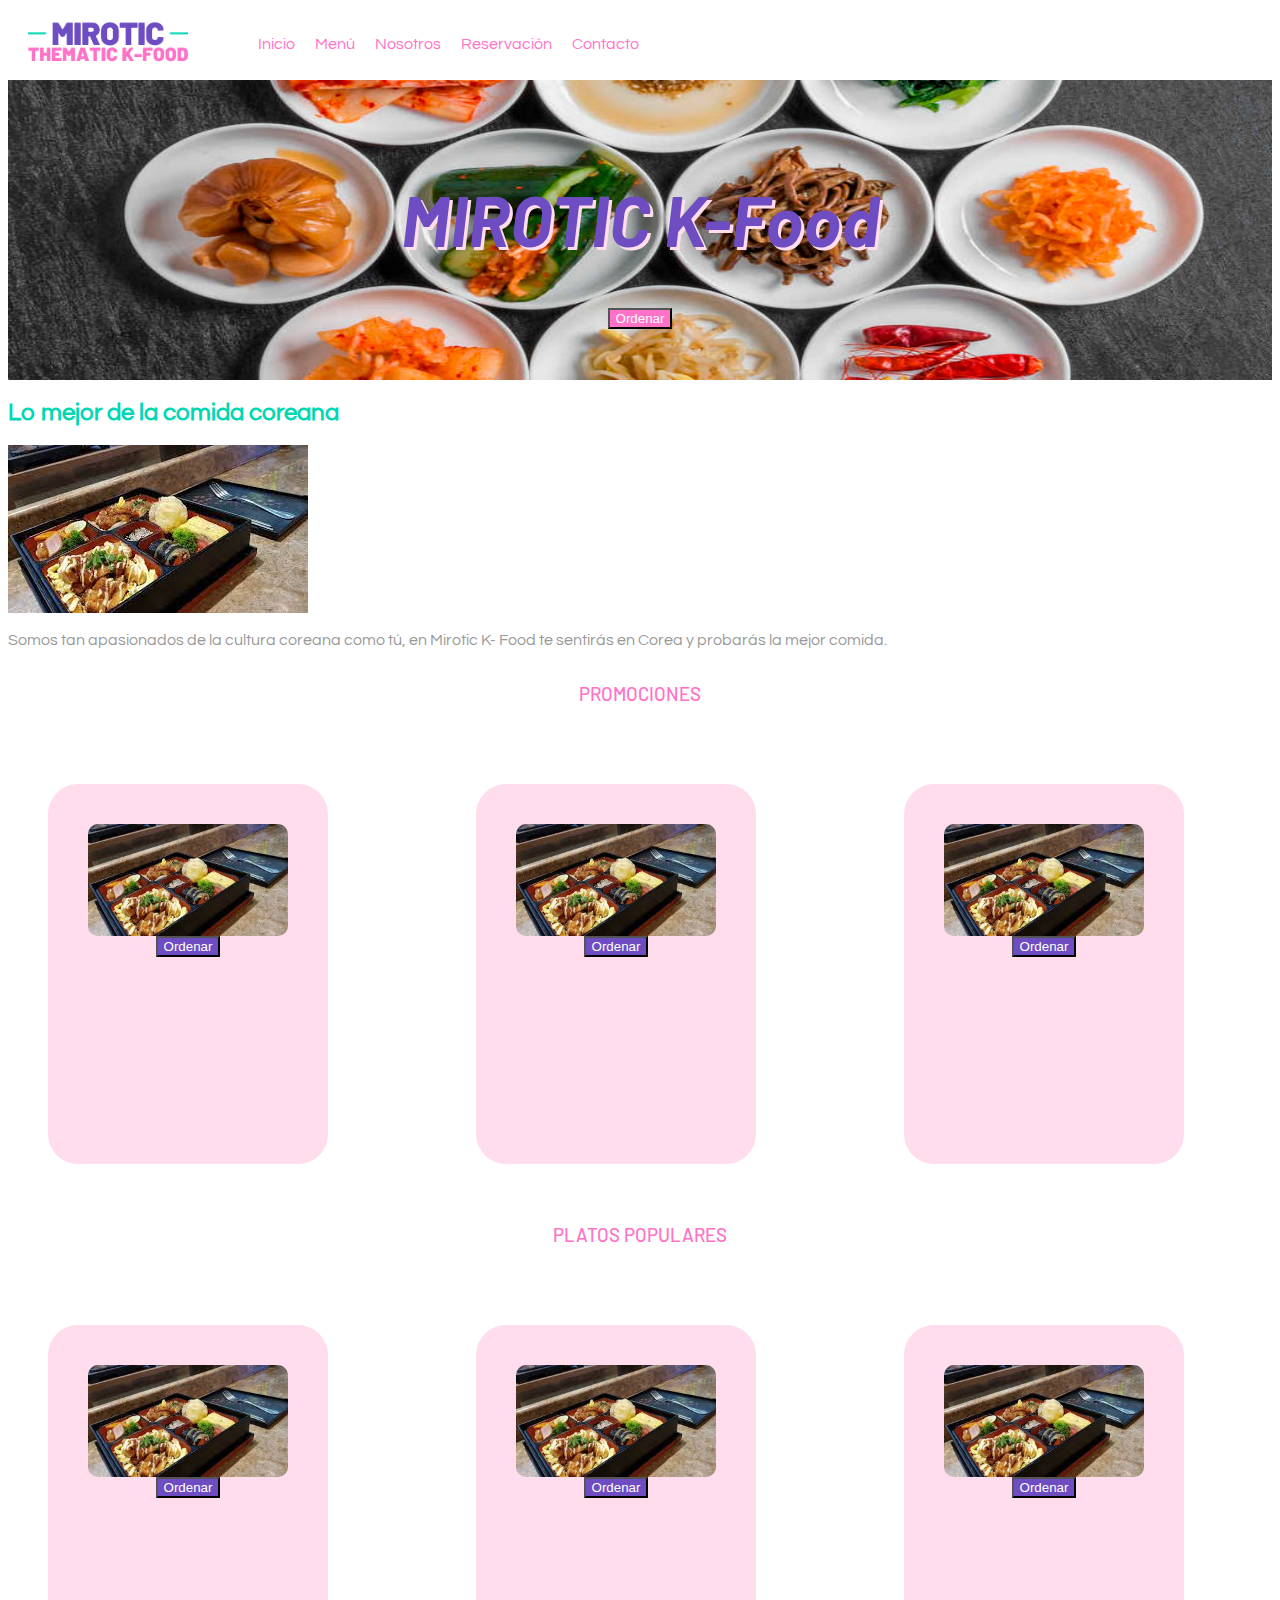
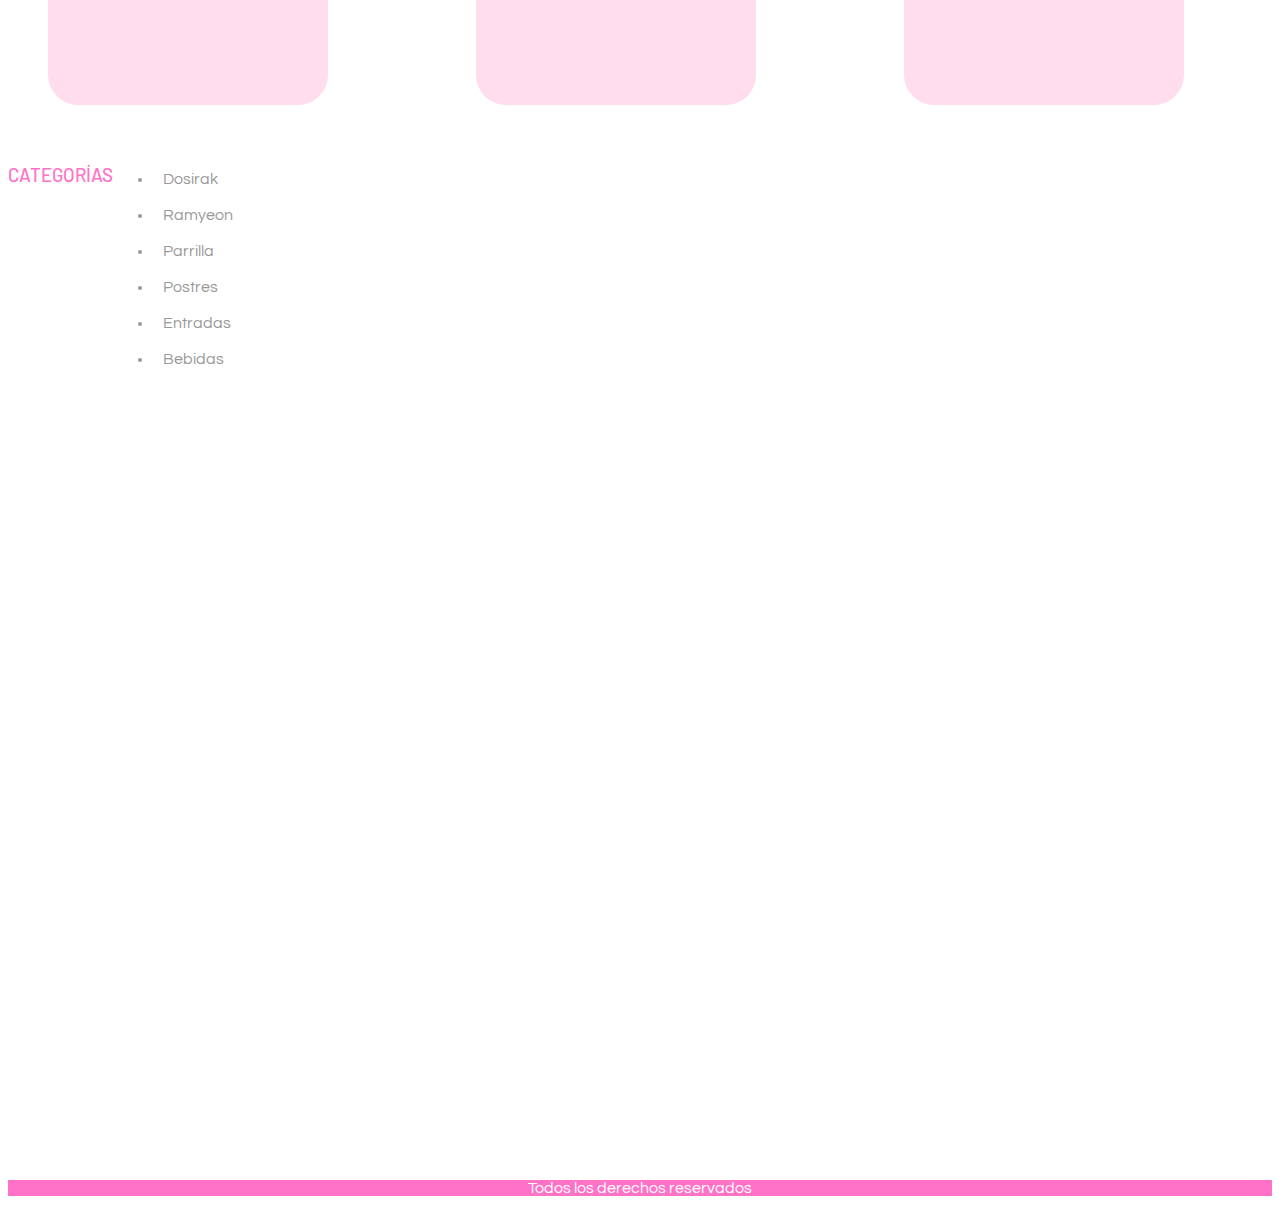
<file: camargo-tarea-4/index.html>
<!DOCTYPE html>
<html lang="en">
<head>
    <meta charset="UTF-8">
    <meta http-equiv="X-UA-Compatible" content="IE=edge">
    <meta name="viewport" content="width=device-width, initial-scale=1.0">
    <title>MIROTIC K-Food</title>
    <link rel="preconnect" href="https://fonts.googleapis.com"> 
    <link rel="preconnect" href="https://fonts.gstatic.com" crossorigin>    
    <link href="https://fonts.googleapis.com/css2?family=Barlow:ital,wght@1,800&display=swap" rel="stylesheet">
    <link rel="preconnect" href="https://fonts.googleapis.com">
    <link rel="preconnect" href="https://fonts.gstatic.com" crossorigin>
    <link href="https://fonts.googleapis.com/css2?family=Questrial&display=swap" rel="stylesheet">
    <link rel="stylesheet" href="css/estilos.css"/>
</head>
    <link rel="shortcut icon" href="recursos/favicon-16x16.png">
<body>
    <header>
        <a href="index.html"><img class="header_logo" src="recursos/logo2.PNG"/></a>
        <nav class="header_navegacion">
            <ul>
                <li><a href="index.html">Inicio</a></li>
                <li><a href="paginas/menu.html">Menú</a></li>
                <li><a href="paginas/nosotros.html">Nosotros</a></li>
                <li><a href="paginas/reservacion.html">Reservación</a></li>
                <li><a href="paginas/contacto.html">Contacto</a></li>
            </ul>
        </nav>
    </header>
    <main class="grid_main">
        <!-- PORTADA -->
        <section class="portada"> 
        <h1 class="portada_titulo">MIROTIC K-Food</h1>
        <button class="portada_boton">Ordenar</button>
        </section>

        <!-- descripcion -->
        <section class="descripcion">
        <h2 class="descripcion_titulo">Lo mejor de la comida coreana</h2>
        <img src="recursos/dosirak1.jpg" alt="Foto de Dosirak">
        </section>
        <p>Somos tan apasionados de la cultura coreana como tú, en Mirotic K- Food te sentirás en Corea y probarás la mejor comida.</p>

        <!-- promociones-->
        <section class="promociones grid_seccion">
            <h3>PROMOCIONES</h3>
            <div class="promos_tarjetas promos_1">
                <img class="promos_imagen" src="recursos/dosirak1.jpg" alt="Foto de Dosirak">
                <span class="promos_parrafo"></span>
                <button class="botoncomun">Ordenar</button>
            </div>
            <div class="promos_tarjetas promos_2">
                <img class="promos_imagen" src="recursos/dosirak1.jpg" alt="Foto de Dosirak">
                <span class="promos_parrafo"></span>
                <button class="botoncomun">Ordenar</button>
            </div>
            <div class="promos_tarjetas promos_3">
                <img class="promos_imagen" src="recursos/dosirak1.jpg" alt="Foto de Dosirak">
                <span class="promos_parrafo"></span>
                <button class="botoncomun">Ordenar</button>
            </div>
        </section>

        <!-- Platos populares-->
        <section class="populares grid_seccion">
            <h3>PLATOS POPULARES</h3>
            <div class="promos_tarjetas promos_1">
                <img class="promos_imagen" src="recursos/dosirak1.jpg" alt="Foto de Dosirak">
                <span class="promos_parrafo"></span>
                <button class="botoncomun">Ordenar</button>
            </div>
            <div class="promos_tarjetas promos_2">
                <img class="promos_imagen" src="recursos/dosirak1.jpg" alt="Foto de Dosirak">
                <span class="promos_parrafo"></span>
                <button class="botoncomun">Ordenar</button>
            </div>
            <div class="promos_tarjetas promos_3">
                <img class="promos_imagen" src="recursos/dosirak1.jpg" alt="Foto de Dosirak">
                <span class="promos_parrafo"></span>
                <button class="botoncomun">Ordenar</button>
            </div>
            
        </section>

        <!-- Platos categorias-->  
        <section class="categorias">          
            <h3>CATEGORÍAS</h3>
            <ul>
                <li>Dosirak</li>
                <li>Ramyeon</li>
                <li>Parrilla</li>
                <li>Postres</li>
                <li>Entradas</li>
                <li>Bebidas</li>
            </ul>
        </section>
        <section>
            <iframe width="560" height="315" src="https://www.youtube.com/embed/6oeqnHr8vk0" title="YouTube video player" frameborder="0" allow="accelerometer; autoplay; clipboard-write; encrypted-media; gyroscope; picture-in-picture" allowfullscreen></iframe> 
        </section>
        <section>
            <iframe src="https://www.google.com/maps/embed?pb=!1m18!1m12!1m3!1d3901.440353766849!2d-77.03785558518709!3d-12.081977291443877!2m3!1f0!2f0!3f0!3m2!1i1024!2i768!4f13.1!3m3!1m2!1s0x9105c8f4f1a1010b%3A0x5079c1c19eb48b30!2sNAMU%20ALIMENTO%20COREANO!5e0!3m2!1ses!2spe!4v1650341315128!5m2!1ses!2spe" width="600" height="450" style="border:0;" allowfullscreen="" loading="lazy" referrerpolicy="no-referrer-when-downgrade"></iframe>
        </section>

    </main>
    <footer>
        <p>Todos los derechos reservados</p>
    </footer>
</body>
</html>
</file>
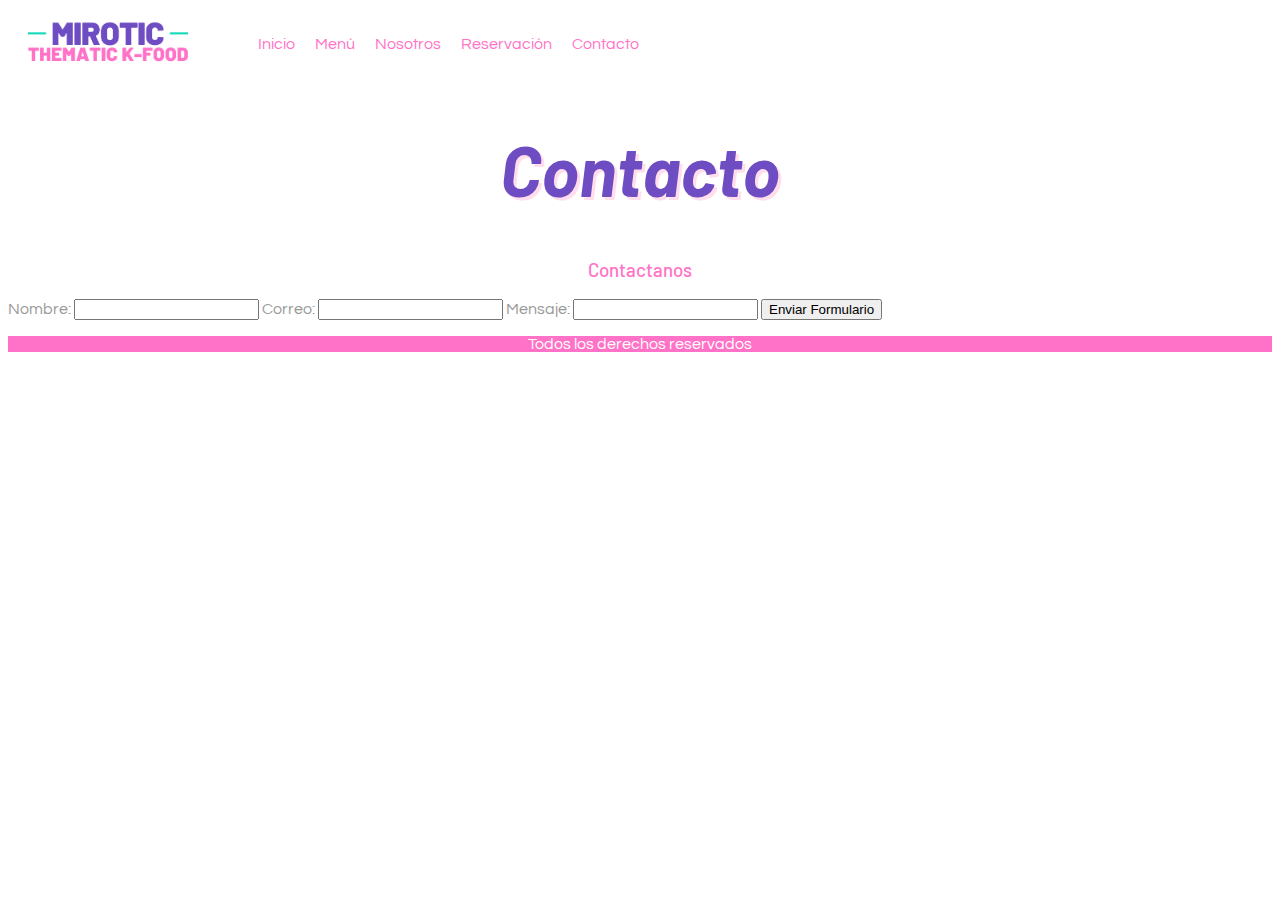
<file: camargo-tarea-4/paginas/contacto.html>
<!DOCTYPE html>
<html lang="en">
<head>
    <meta charset="UTF-8">
    <meta http-equiv="X-UA-Compatible" content="IE=edge">
    <meta name="viewport" content="width=device-width, initial-scale=1.0">
    <title>Contactanos</title>
    <link rel="preconnect" href="https://fonts.googleapis.com"> 
    <link rel="preconnect" href="https://fonts.gstatic.com" crossorigin>    
    <link href="https://fonts.googleapis.com/css2?family=Barlow:ital,wght@1,800&display=swap" rel="stylesheet">
    <link rel="preconnect" href="https://fonts.googleapis.com">
    <link rel="preconnect" href="https://fonts.gstatic.com" crossorigin>
    <link href="https://fonts.googleapis.com/css2?family=Questrial&display=swap" rel="stylesheet">
    <link rel="stylesheet" href="../css/estilos.css"/>
</head>
    <link rel="shortcut icon" href="../recursos/favicon-16x16.png">
<body>
    <header>
        <a href="index.html"><img class="header_logo" src="../recursos/logo2.PNG"/></a>
        <nav class="header_navegacion">
            <ul>
                <li><a href="../index.html">Inicio</a></li>
                <li><a href="menu.html">Menú</a></li>
                <li><a href="nosotros.html">Nosotros</a></li>
                <li><a href="reservacion.html">Reservación</a></li>
                <li><a href="contacto.html">Contacto</a></li>
            </ul>
        </nav>
    </header>
    <main>
        <!-- formulario -->
        <h1>Contacto</h1>
        <section>
            <h3>Contactanos</h3>
            <form method="get">
                <label for="nombre">Nombre:</label>	
                <input type="text" name="nombre"></input>
                <label for="correo">Correo:</label>	
                <input type="text" name="correo"></input>
                <label for="mensaje">Mensaje:</label>	
                <input type="text" name="mensaje"></input>
                <input type="submit" value="Enviar Formulario"></input>
            </form>
        </section>
    </main>
    <footer>
        <p>Todos los derechos reservados</p>
    </footer>
</body>
</html>
</file>
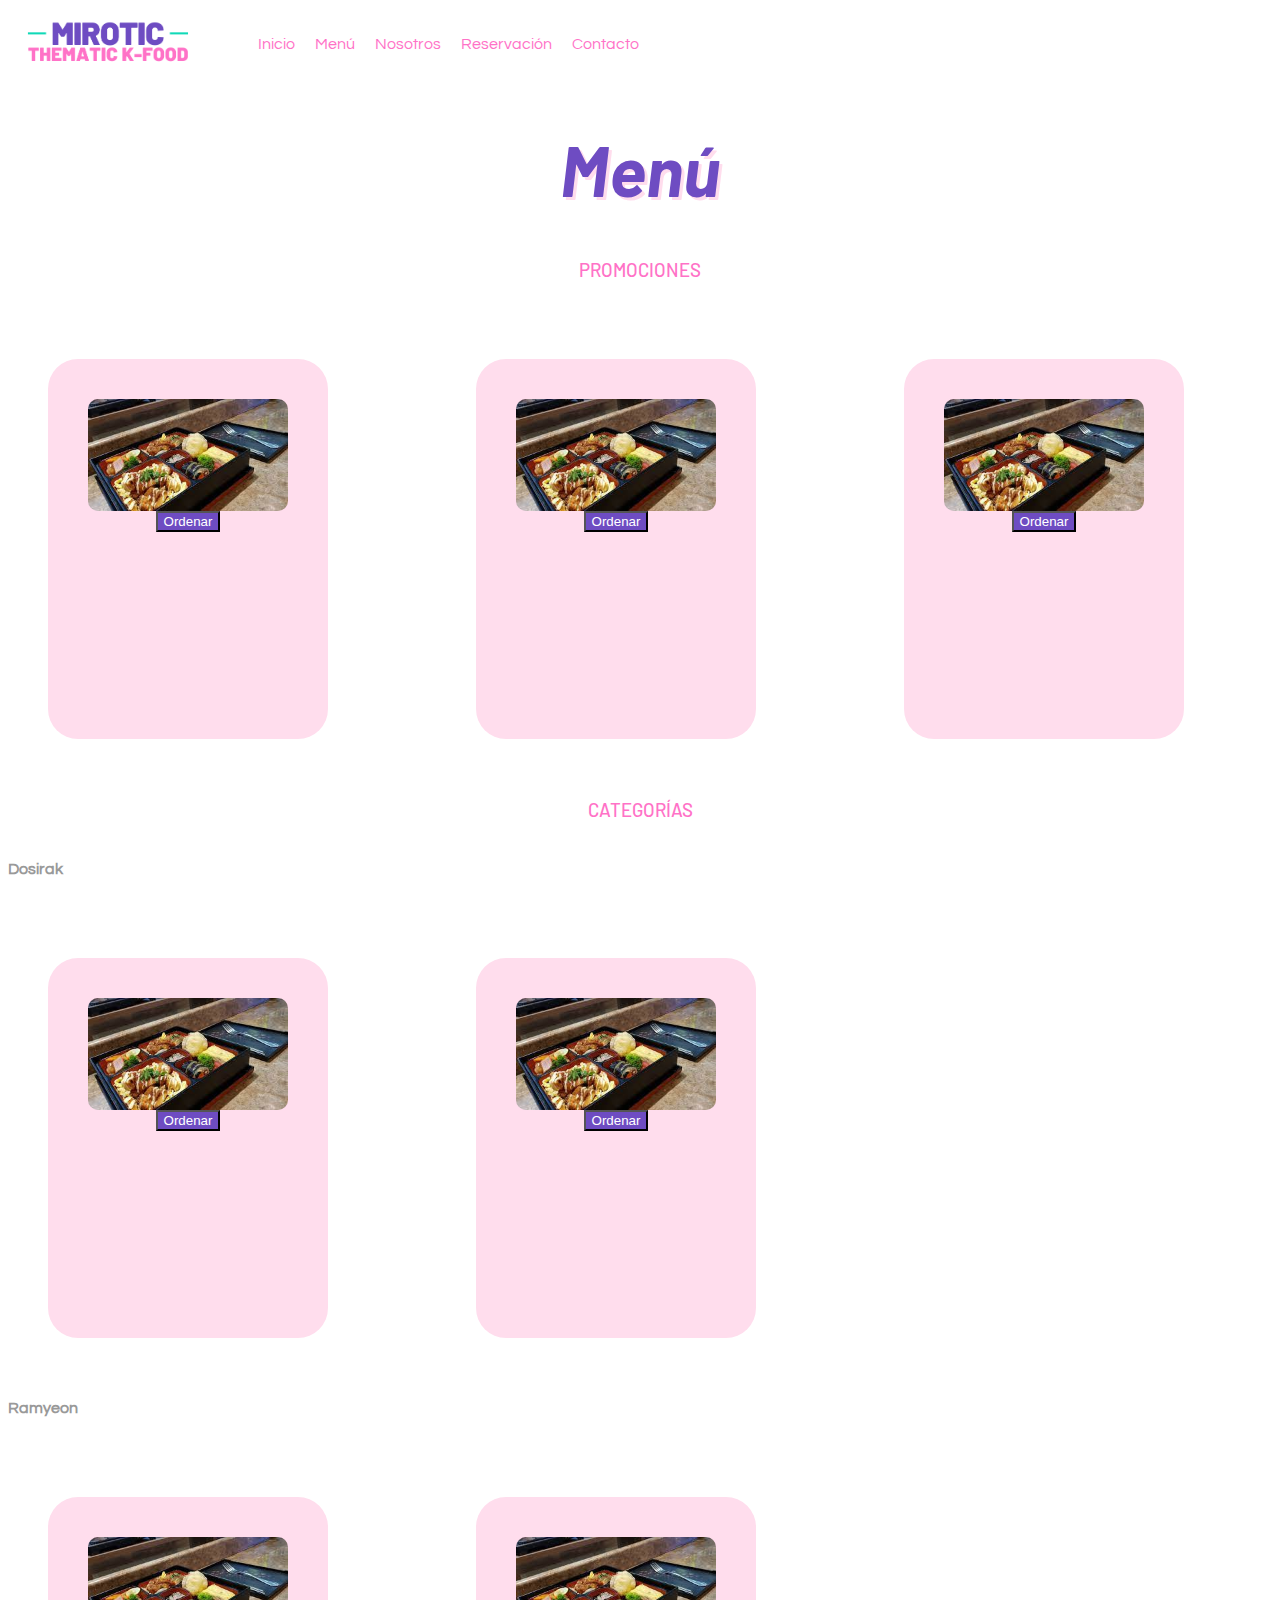
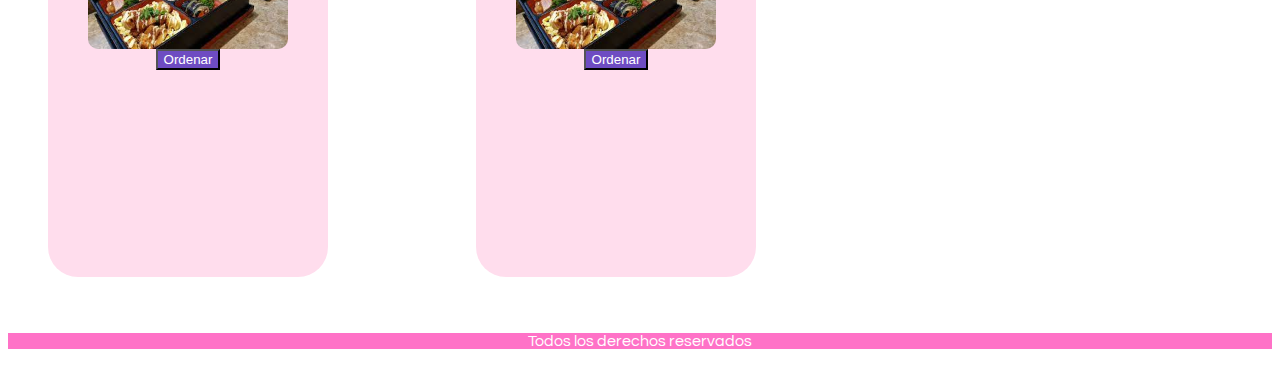
<file: camargo-tarea-4/paginas/menu.html>
<!DOCTYPE html>
<html lang="en">
<head>
    <meta charset="UTF-8">
    <meta http-equiv="X-UA-Compatible" content="IE=edge">
    <meta name="viewport" content="width=device-width, initial-scale=1.0">
    <title>Menú</title>
    <link rel="preconnect" href="https://fonts.googleapis.com"> 
    <link rel="preconnect" href="https://fonts.gstatic.com" crossorigin>    
    <link href="https://fonts.googleapis.com/css2?family=Barlow:ital,wght@1,800&display=swap" rel="stylesheet">
    <link rel="preconnect" href="https://fonts.googleapis.com">
    <link rel="preconnect" href="https://fonts.gstatic.com" crossorigin>
    <link href="https://fonts.googleapis.com/css2?family=Questrial&display=swap" rel="stylesheet">
    <link rel="stylesheet" href="../css/estilos.css"/>
</head>
    <link rel="shortcut icon" href="../recursos/favicon-16x16.png">
<body>
    <header>
        <a href="index.html"><img class="header_logo" src="../recursos/logo2.PNG"/></a>
        <nav class="header_navegacion">
            <ul>
                <li><a href="../index.html">Inicio</a></li>
                <li><a href="menu.html">Menú</a></li>
                <li><a href="nosotros.html">Nosotros</a></li>
                <li><a href="reservacion.html">Reservación</a></li>
                <li><a href="contacto.html">Contacto</a></li>
            </ul>
        </nav>
    </header>
    <main>
        <h1>Menú</h1>
        <!-- promociones-->
        <h3>PROMOCIONES</h3>
        <section class="promociones grid_seccion">
            <div class="promos_tarjetas promos_1">
                <img class="promos_imagen" src="../recursos/dosirak1.jpg" alt="Foto de Dosirak">
                <span class="promos_parrafo"></span>
                <button class="botoncomun">Ordenar</button>
            </div>
            <div class="promos_tarjetas promos_2">
                <img class="promos_imagen" src="../recursos/dosirak1.jpg" alt="Foto de Dosirak">
                <span class="promos_parrafo"></span>
                <button class="botoncomun">Ordenar</button>
            </div>
            <div class="promos_tarjetas promos_3">
                <img class="promos_imagen" src="../recursos/dosirak1.jpg" alt="Foto de Dosirak">
                <span class="promos_parrafo"></span>
                <button class="botoncomun">Ordenar</button>
            </div>
        </section>

                <!-- Categorías -->
        <h3>CATEGORÍAS</h3>
        <section class="populares grid_seccion">
            <h4>Dosirak</h4>
            <div class="promos_tarjetas promos_1">
                <img class="promos_imagen" src="../recursos/dosirak1.jpg" alt="Foto de Dosirak">
                <span class="promos_parrafo"></span>
                <button class="botoncomun">Ordenar</button>
            </div>
            <div class="promos_tarjetas promos_2">
                <img class="promos_imagen" src="../recursos/dosirak1.jpg" alt="Foto de Dosirak">
                <span class="promos_parrafo"></span>
                <button class="botoncomun">Ordenar</button>
            </div>
        </section>
        <section class="populares grid_seccion">
        <h4>Ramyeon</h4>
            <div class="promos_tarjetas promos_1">
                <img class="promos_imagen" src="../recursos/dosirak1.jpg" alt="Foto de Dosirak">
                <span class="promos_parrafo"></span>
                <button class="botoncomun">Ordenar</button>
            </div>
            <div class="promos_tarjetas promos_2">
                <img class="promos_imagen" src="../recursos/dosirak1.jpg" alt="Foto de Dosirak">
                <span class="promos_parrafo"></span>
                <button class="botoncomun">Ordenar</button>
            </div>
        </section>





    </main>
    <footer>
        <p>Todos los derechos reservados</p>
    </footer>
</body>
</html>
</file>
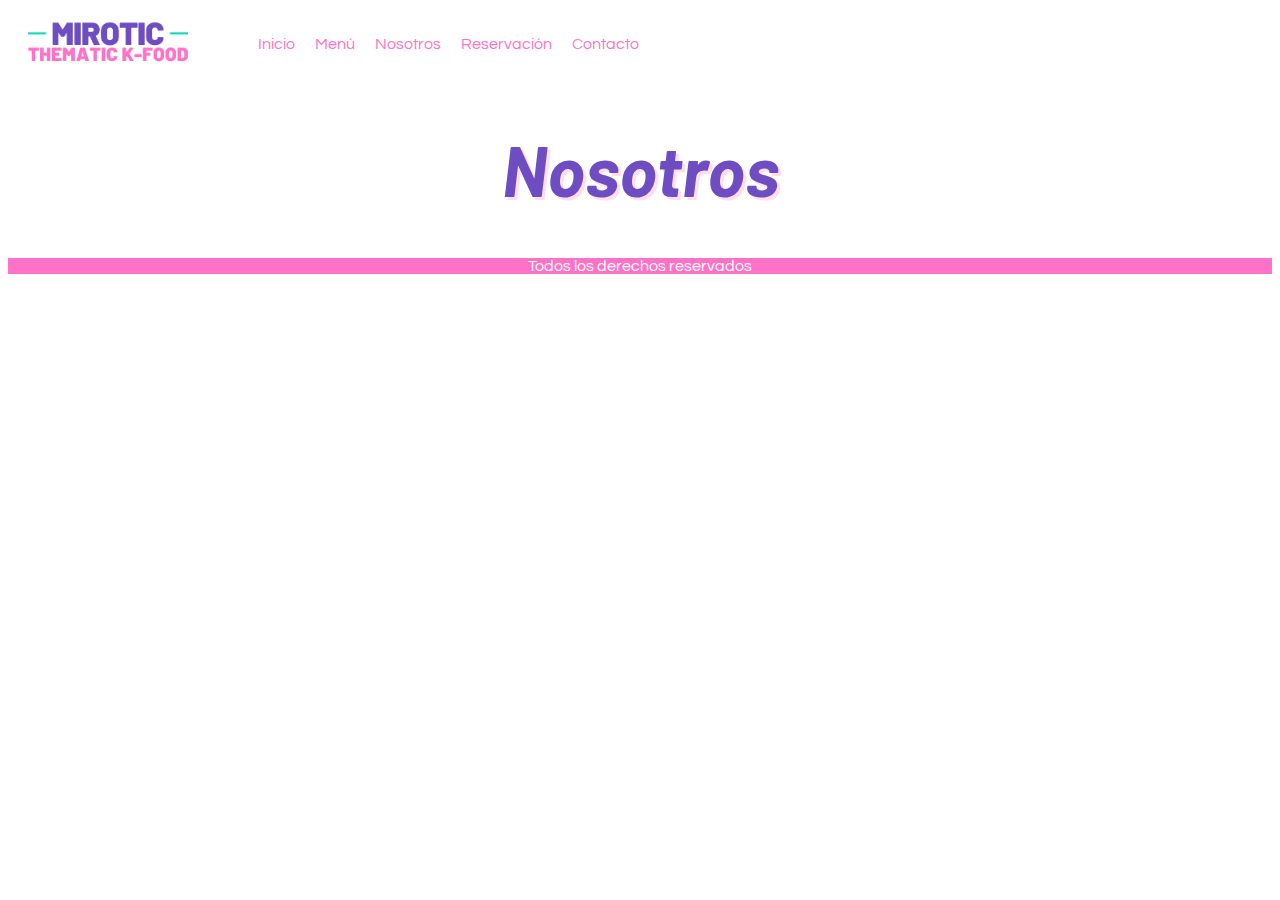
<file: camargo-tarea-4/paginas/nosotros.html>
<!DOCTYPE html>
<html lang="en">
<head>
    <meta charset="UTF-8">
    <meta http-equiv="X-UA-Compatible" content="IE=edge">
    <meta name="viewport" content="width=device-width, initial-scale=1.0">
    <title>Nosotros</title>
    <link rel="preconnect" href="https://fonts.googleapis.com"> 
    <link rel="preconnect" href="https://fonts.gstatic.com" crossorigin>    
    <link href="https://fonts.googleapis.com/css2?family=Barlow:ital,wght@1,800&display=swap" rel="stylesheet">
    <link rel="preconnect" href="https://fonts.googleapis.com">
    <link rel="preconnect" href="https://fonts.gstatic.com" crossorigin>
    <link href="https://fonts.googleapis.com/css2?family=Questrial&display=swap" rel="stylesheet">
    <link rel="stylesheet" href="../css/estilos.css"/>
</head>
    <link rel="shortcut icon" href="../recursos/favicon-16x16.png">
<body>
    <header>
        <a href="index.html"><img class="header_logo" src="../recursos/logo2.PNG"/></a>
        <nav class="header_navegacion">
            <ul>
                <li><a href="../index.html">Inicio</a></li>
                <li><a href="menu.html">Menú</a></li>
                <li><a href="nosotros.html">Nosotros</a></li>
                <li><a href="reservacion.html">Reservación</a></li>
                <li><a href="contacto.html">Contacto</a></li>
            </ul>
        </nav>
    </header>
    <main>
        <h1>Nosotros</h1>

    </main>
    <footer>
        <p>Todos los derechos reservados</p>
    </footer>
</body>
</html>
</file>
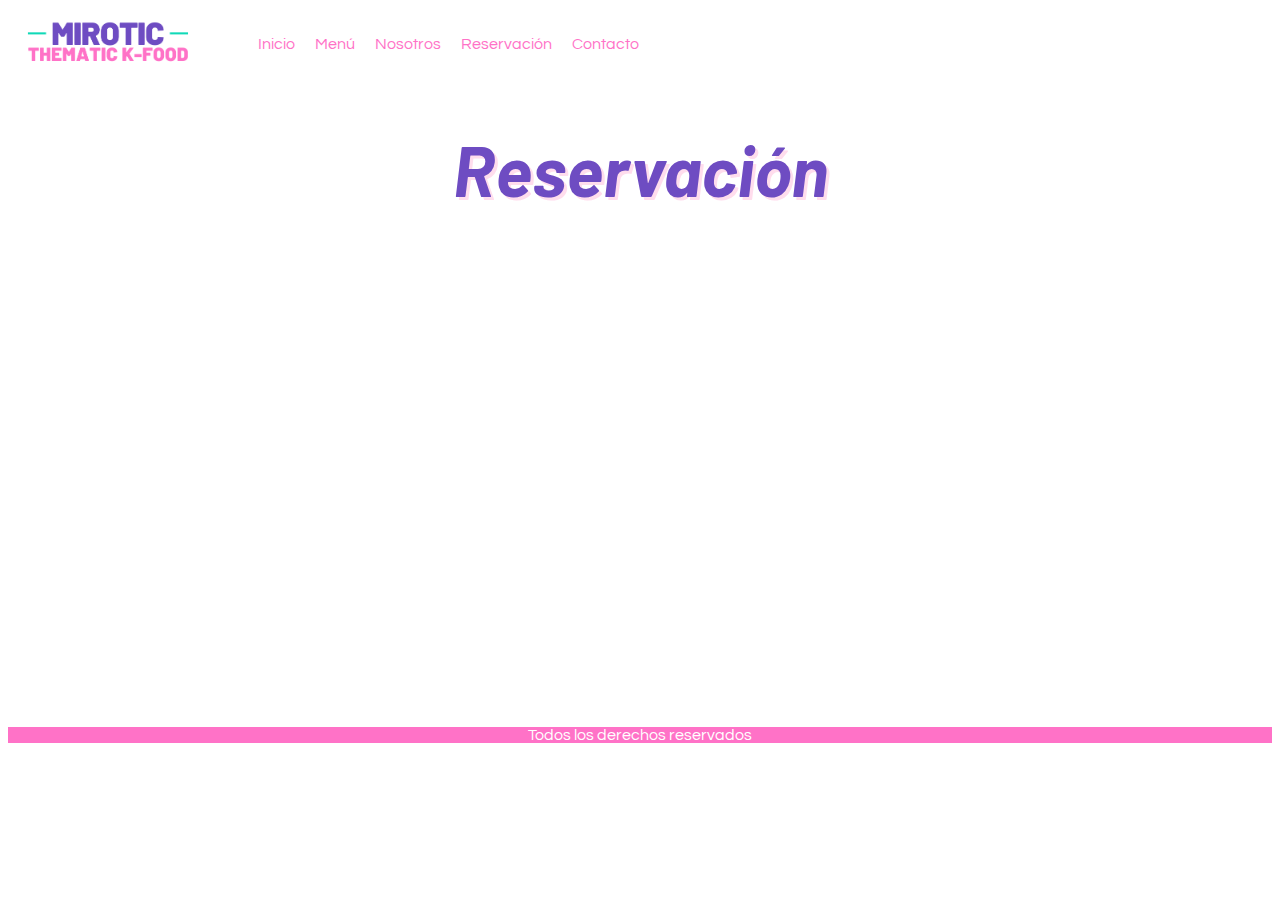
<file: camargo-tarea-4/paginas/reservacion.html>
<!DOCTYPE html>
<html lang="en">
<head>
    <meta charset="UTF-8">
    <meta http-equiv="X-UA-Compatible" content="IE=edge">
    <meta name="viewport" content="width=device-width, initial-scale=1.0">
    <title>Reservación</title>
    <link rel="preconnect" href="https://fonts.googleapis.com"> 
    <link rel="preconnect" href="https://fonts.gstatic.com" crossorigin>    
    <link href="https://fonts.googleapis.com/css2?family=Barlow:ital,wght@1,800&display=swap" rel="stylesheet">
    <link rel="preconnect" href="https://fonts.googleapis.com">
    <link rel="preconnect" href="https://fonts.gstatic.com" crossorigin>
    <link href="https://fonts.googleapis.com/css2?family=Questrial&display=swap" rel="stylesheet">
    <link rel="stylesheet" href="../css/estilos.css"/>
</head>
    <link rel="shortcut icon" href="../recursos/favicon-16x16.png">
<body>
    <header>
        <a href="index.html"><img class="header_logo" src="../recursos/logo2.PNG"/></a>
        <nav class="header_navegacion">
            <ul>
                <li><a href="../index.html">Inicio</a></li>
                <li><a href="menu.html">Menú</a></li>
                <li><a href="nosotros.html">Nosotros</a></li>
                <li><a href="reservacion.html">Reservación</a></li>
                <li><a href="contacto.html">Contacto</a></li>
            </ul>
        </nav>
    </header>
    <main>
        <H1>Reservación</H1>

    </main>
    <section>
        <iframe src="https://www.google.com/maps/embed?pb=!1m18!1m12!1m3!1d3901.440353766849!2d-77.03785558518709!3d-12.081977291443877!2m3!1f0!2f0!3f0!3m2!1i1024!2i768!4f13.1!3m3!1m2!1s0x9105c8f4f1a1010b%3A0x5079c1c19eb48b30!2sNAMU%20ALIMENTO%20COREANO!5e0!3m2!1ses!2spe!4v1650341315128!5m2!1ses!2spe" width="600" height="450" style="border:0;" allowfullscreen="" loading="lazy" referrerpolicy="no-referrer-when-downgrade"></iframe>
    </section>

    <footer>
        <p>Todos los derechos reservados</p>
    </footer>
</body>
</html>
</file>
<file: camargo-tarea-4/css/estilos.css>
h1{
    color: #6e4cc2ff; 
    font-size: 70px;   
    font-style: italic;
    font-family: 'Barlow', sans-serif;
    text-align: center;
    text-shadow: 3px 3px #ffddedff;
    }


.header_navegacion ul{
    display: flex;
    align-items: flex-end;
    list-style-type: none;
    }

li {
    padding: 10px;
}
a  {
    text-decoration: none;
    color: #ff72c7;
}
nav{
    order: 1;
    display: flex;
    flex-wrap: wrap;
    justify-content: flex-end;
}
header {
    display: flex;
    align-items: center;
}
.header_navegacion li a {
    text-decoration: none;
}
.header_logo{
    width: 200px;
}



.descripcion_titulo {
    font-weight: 700;
    color: #00d7b3ff; 
}
body{
    color: #999999; 
    font-family: 'Questrial', sans-serif;   
    }
footer{
        color: hsl(0, 0%, 100%); 
        font-weight: 500;
        background-color:#ff72c7;        
        text-align: center;
    }
h3{
        color: #ff72c7; 
        font-weight: 500;
        text-align: center;
        font-family: 'Barlow', sans-serif;
        grid-area: h3;
    }

/* CLASE GRID */
.grid_main {
    display: grid;
    grid-template-columns: repeat(1, 1fr);
}

.grid_seccion {
    display: grid;
}

@media screen and (min-width: 1150px) {
    .grid_seccion {
        grid-template-columns: repeat(3, 1fr);
        grid-template-areas: 
        "h3 h3 h3"
        "promos_1 promos_2 promos_3";
        gap: 20px;
    }
}

@media screen and (min-width: 400px)and (max-width: 1149px) {
    .grid_seccion {
        grid-template-columns: repeat(2, 1fr);
        grid-template-areas: 
        "h3 h3"
        "promos_1 promos_2"
        "promos_3 promos_3";
        gap: 20px;
    }
}

@media screen and (max-width: 399px) {
    .grid_seccion {
        grid-template-columns: repeat(1, 1fr);
        grid-template-areas: 
        "h3"
        "promos_1"
        "promos_2"
        "promos_3";
        gap: 20px;
    }
}

.promos_1 {
    grid-area: promos_1;
}

.promos_2 {
    grid-area: promos_2;
}

.promos_3 {
    grid-area: promos_3;
}

.portada{
    display: flex;
    flex-direction: column;
    background-image: url(../recursos/portada.jpg);
    height: 300px;
    justify-content: center;
    align-items: center;
    background-repeat: round;
}

.portada_boton{
    background-color:#ff72c7ff; 
    color: hsl(0, 0%, 100%); 
}
.botoncomun{
    background-color:#6e4cc2ff; 
    color: hsl(0, 0%, 100%); 
}



.promociones{
    /*display: flex;*/
    /*flex-direction: row;*/
    /*flex-wrap: wrap;*/
}

.promos_imagen{
    width: 200px;
    border-radius: 10px;

}
.promos_tarjetas{
    display: flex;
    flex-direction:column;
    align-items:center;
    background-color:#ffddedff;  
    padding: 40px;
    margin: 40px; 
    width: 200px;
    height: 300px;
    border-radius: 30px;
}


/*.populares {
    display: flex;
    flex-direction: row;
    flex-wrap: wrap;
}
*/


.categorias{
    display: flex;
}
</file>
